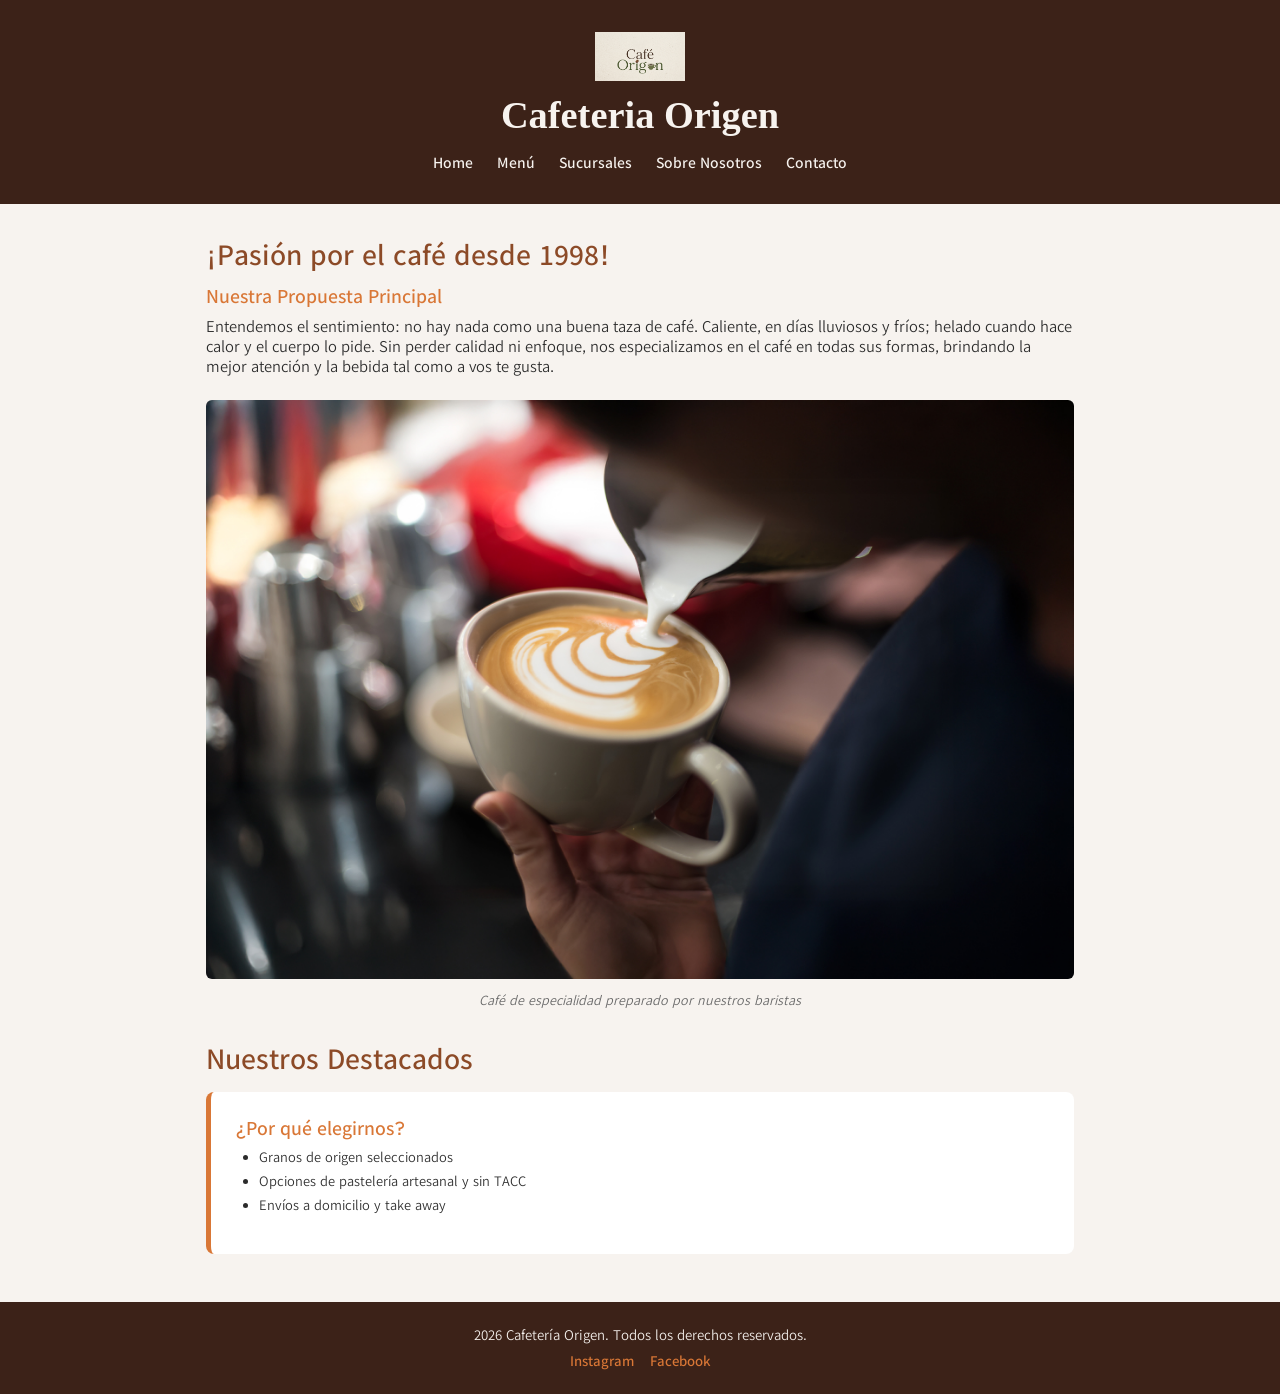
<file: MiProyectoCoder/index.html>
<!DOCTYPE html>
<html lang="es">
<head>
    <meta charset="UTF-8">
    <meta name="viewport" content="width=device-width, initial-scale=1.0">
    <link rel="stylesheet" href="styles/styles.css">
    <title>Cafeteria Origen</title>
</head>
<body>
    <header class="header-principal">
        <img src="images/logo.png" alt="Logo de Cafetería Origen">
        <h1>Cafeteria Origen</h1>
        <nav class="nav-principal">
            <ul class="nav-lista">
                <li><a class="nav-enlace" href="index.html">Home</a></li>
                <li><a class="nav-enlace" href="pages/menu.html">Menú</a></li>
                <li><a class="nav-enlace" href="pages/sucursales.html">Sucursales</a></li>
                <li><a class="nav-enlace" href="pages/sobre-nosotros.html">Sobre Nosotros</a></li>
                <li><a class="nav-enlace" href="pages/contacto.html">Contacto</a></li>
            </ul>
        </nav>
    </header>
    <main class="contenido-principal">
        <section class="seccion-contenido">
        <h2>¡Pasión por el café desde 1998!</h2>
        <article>
                <h3>Nuestra Propuesta Principal</h3>
        <p>
            Entendemos el sentimiento: no hay nada como una buena taza de café. Caliente, en días lluviosos y fríos;
            helado cuando hace calor y el cuerpo lo pide. Sin perder calidad ni enfoque, nos especializamos en el café
            en todas sus formas, brindando la mejor atención y la bebida tal como a vos te gusta.
        </p>
        <figure>
        <img src="images/cafebarista.jpg" alt="taza de cafe de especialidad con dibujo hecho con espuma de leche">
        <figcaption>Café de especialidad preparado por nuestros baristas</figcaption>
        </figure>
        </article>
        </section>
        
        <section class="seccion-contenido">
            <h2>Nuestros Destacados</h2>
            <article class="tarjeta-articulo">
                <h3>¿Por qué elegirnos?</h3>
                <ul>
                    <li>Granos de origen seleccionados</li>
                    <li>Opciones de pastelería artesanal y sin TACC</li>
                    <li>Envíos a domicilio y take away</li>
                </ul>
            </article>
        </section>
    </main>
<footer class="pie-pagina">
    <p>2026 Cafetería Origen. Todos los derechos reservados.</p>
    <ul>
        <li><a href="https://instagram.com" target="_blank">Instagram</a></li>
        <li><a href="https://facebook.com" target="_blank">Facebook</a></li>
    </ul>
</footer>
</body>
</html>
</file>
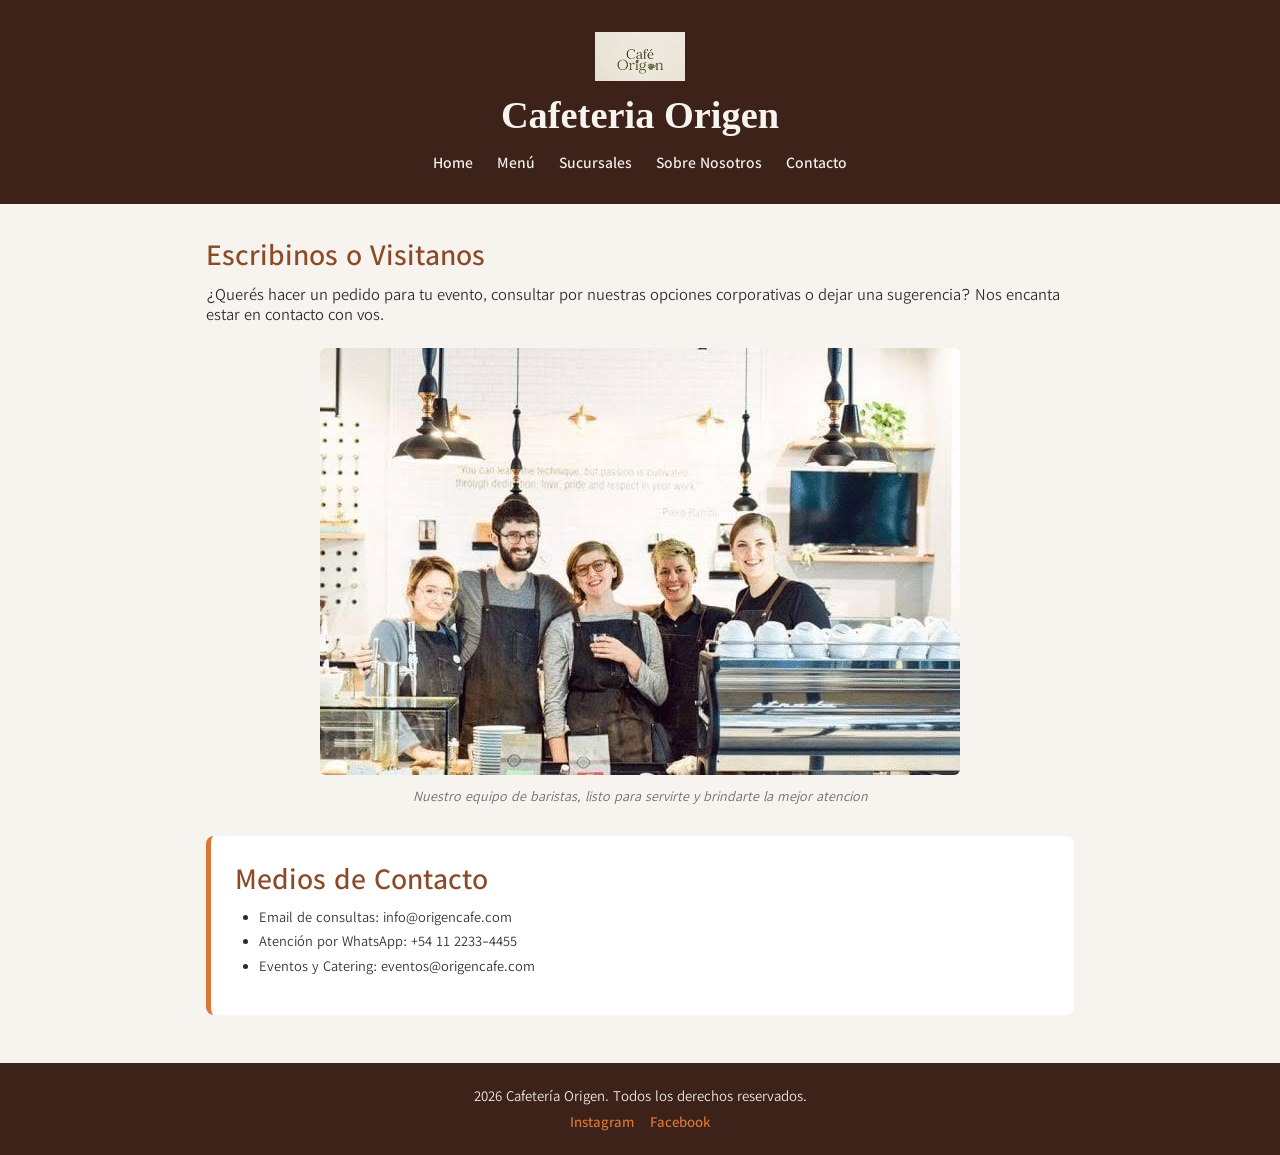
<file: MiProyectoCoder/pages/contacto.html>
<!DOCTYPE html>
<html lang="es">
<head>
    <meta charset="UTF-8">
    <meta name="viewport" content="width=device-width, initial-scale=1.0">
    <link rel="stylesheet" href="../styles/styles.css">
    <title>Cafeteria Origen - Contacto</title>
</head>
<body>
    <header class="header-principal">
        <img src="../images/logo.png" alt="Logo de Cafetería Origen">
        <h1>Cafeteria Origen</h1>
        <nav class="nav-principal">
            <ul class="nav-lista">
                <li><a class="nav-enlace" href="../index.html">Home</a></li>
                <li><a class="nav-enlace" href="menu.html">Menú</a></li>
                <li><a class="nav-enlace" href="sucursales.html">Sucursales</a></li>
                <li><a class="nav-enlace" href="sobre-nosotros.html">Sobre Nosotros</a></li>
                <li><a class="nav-enlace" href="contacto.html">Contacto</a></li>
            </ul>
        </nav>
    </header>

    <main class="contenido-principal">
        <section class="seccion-contenido">
            <h2>Escribinos o Visitanos</h2>
            <p>
                ¿Querés hacer un pedido para tu evento, consultar por nuestras opciones corporativas o dejar una sugerencia? Nos encanta estar en contacto con vos.
            </p>
            <figure>
                <img src="../images/contactanos.jfif" alt="Nuestro equipo de baristas">
                <figcaption>Nuestro equipo de baristas, listo para servirte y brindarte la mejor atencion</figcaption>
            </figure>
        </section>

        <section class="seccion-contenido">
            <article class="tarjeta-articulo">
            <h2>Medios de Contacto</h2>
            <ul>
                <li>Email de consultas: info@origencafe.com</li>
                <li>Atención por WhatsApp: +54 11 2233-4455</li>
                <li>Eventos y Catering: eventos@origencafe.com</li>
            </ul>
            </article>
        </section>
    </main>

    <footer class="pie-pagina">
        <p>2026 Cafetería Origen. Todos los derechos reservados.</p>
        <ul>
            <li><a href="https://instagram.com" target="_blank">Instagram</a></li>
            <li><a href="https://facebook.com" target="_blank">Facebook</a></li>
        </ul>
    </footer>
</body>
</html>
</file>
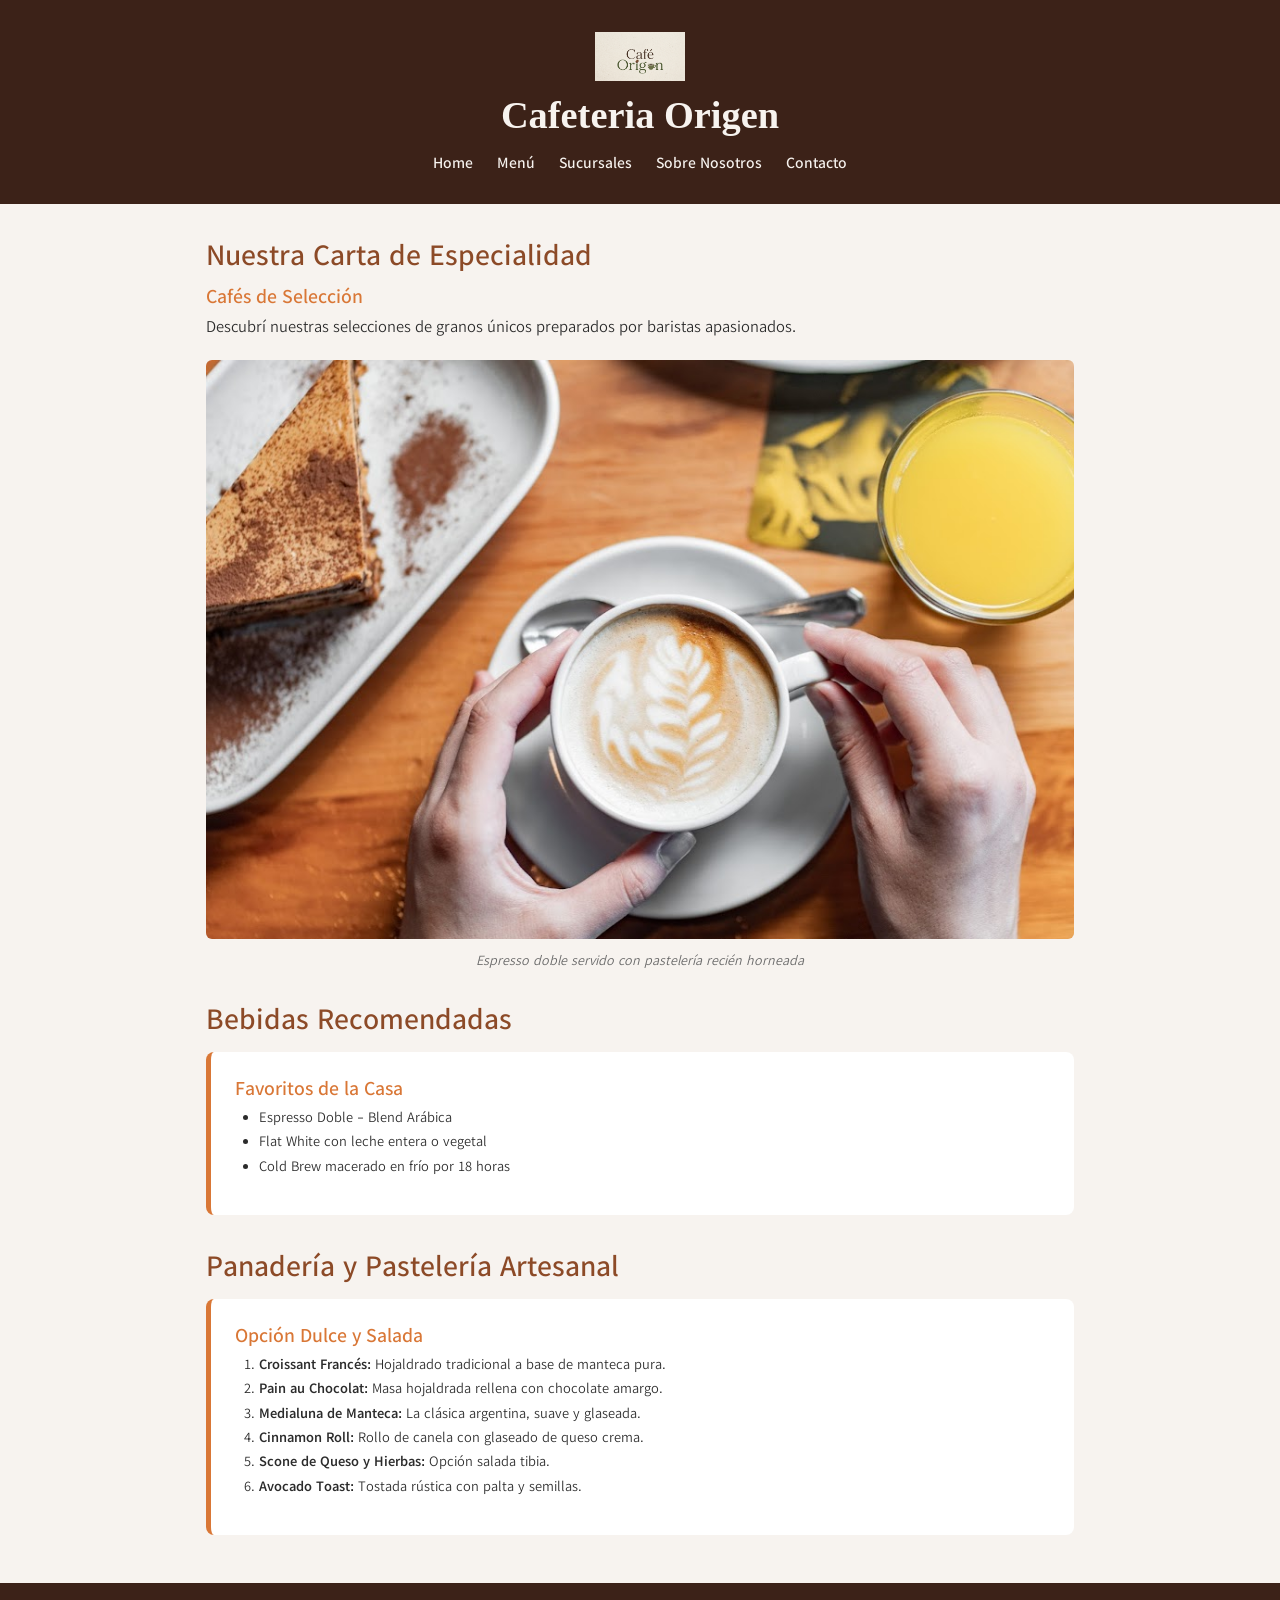
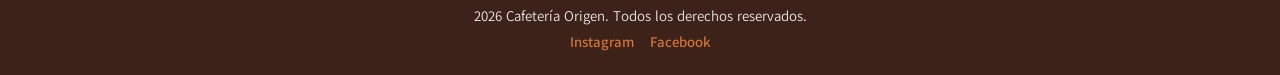
<file: MiProyectoCoder/pages/menu.html>
<!DOCTYPE html>
<html lang="es">
<head>
    <meta charset="UTF-8">
    <meta name="viewport" content="width=device-width, initial-scale=1.0">
    <link rel="stylesheet" href="../styles/styles.css">
    <title>Cafeteria Origen - Menú</title>
</head>
<body>
    <header class="header-principal">
        <img src="../images/logo.png" alt="Logo de Cafetería Origen">
        <h1>Cafeteria Origen</h1>
        <nav class="nav-principal">
            <ul class="nav-lista">
                <li><a class="nav-enlace" href="../index.html">Home</a></li>
                <li><a class="nav-enlace" href="menu.html">Menú</a></li>
                <li><a class="nav-enlace" href="sucursales.html">Sucursales</a></li>
                <li><a class="nav-enlace" href="sobre-nosotros.html">Sobre Nosotros</a></li>
                <li><a class="nav-enlace" href="contacto.html">Contacto</a></li>
            </ul>
        </nav>
    </header>

<main class="contenido-principal">
        <section class="seccion-contenido">
            <h2>Nuestra Carta de Especialidad</h2>
            <article>
                <h3>Cafés de Selección</h3>
                <p>Descubrí nuestras selecciones de granos únicos preparados por baristas apasionados.</p>
                <figure>
                    <img src="../images/cafe-con-pasteleria.jpg" alt="Taza de café expreso servido junto a un croissant recién horneado">
                    <figcaption>Espresso doble servido con pastelería recién horneada</figcaption>
                </figure>
            </article>
        </section>

        <section class="seccion-contenido">
            <h2>Bebidas Recomendadas</h2>
            <article class="tarjeta-articulo">
                <h3>Favoritos de la Casa</h3>
                <ul>
                    <li>Espresso Doble - Blend Arábica</li>
                    <li>Flat White con leche entera o vegetal</li>
                    <li>Cold Brew macerado en frío por 18 horas</li>
                </ul>
            </article>
        </section>

        <section class="seccion-contenido">
            <h2>Panadería y Pastelería Artesanal</h2>
            <article class="tarjeta-articulo">
                <h3>Opción Dulce y Salada</h3>
                <ol>
                    <li><strong>Croissant Francés:</strong> Hojaldrado tradicional a base de manteca pura.</li>
                    <li><strong>Pain au Chocolat:</strong> Masa hojaldrada rellena con chocolate amargo.</li>
                    <li><strong>Medialuna de Manteca:</strong> La clásica argentina, suave y glaseada.</li>
                    <li><strong>Cinnamon Roll:</strong> Rollo de canela con glaseado de queso crema.</li>
                    <li><strong>Scone de Queso y Hierbas:</strong> Opción salada tibia.</li>
                    <li><strong>Avocado Toast:</strong> Tostada rústica con palta y semillas.</li>
                </ol>
            </article>
        </section>
    </main>

    <footer class="pie-pagina">
        <p>2026 Cafetería Origen. Todos los derechos reservados.</p>
        <ul>
            <li><a href="https://instagram.com" target="_blank">Instagram</a></li>
            <li><a href="https://facebook.com" target="_blank">Facebook</a></li>
        </ul>
    </footer>
</body>
</html>
</file>
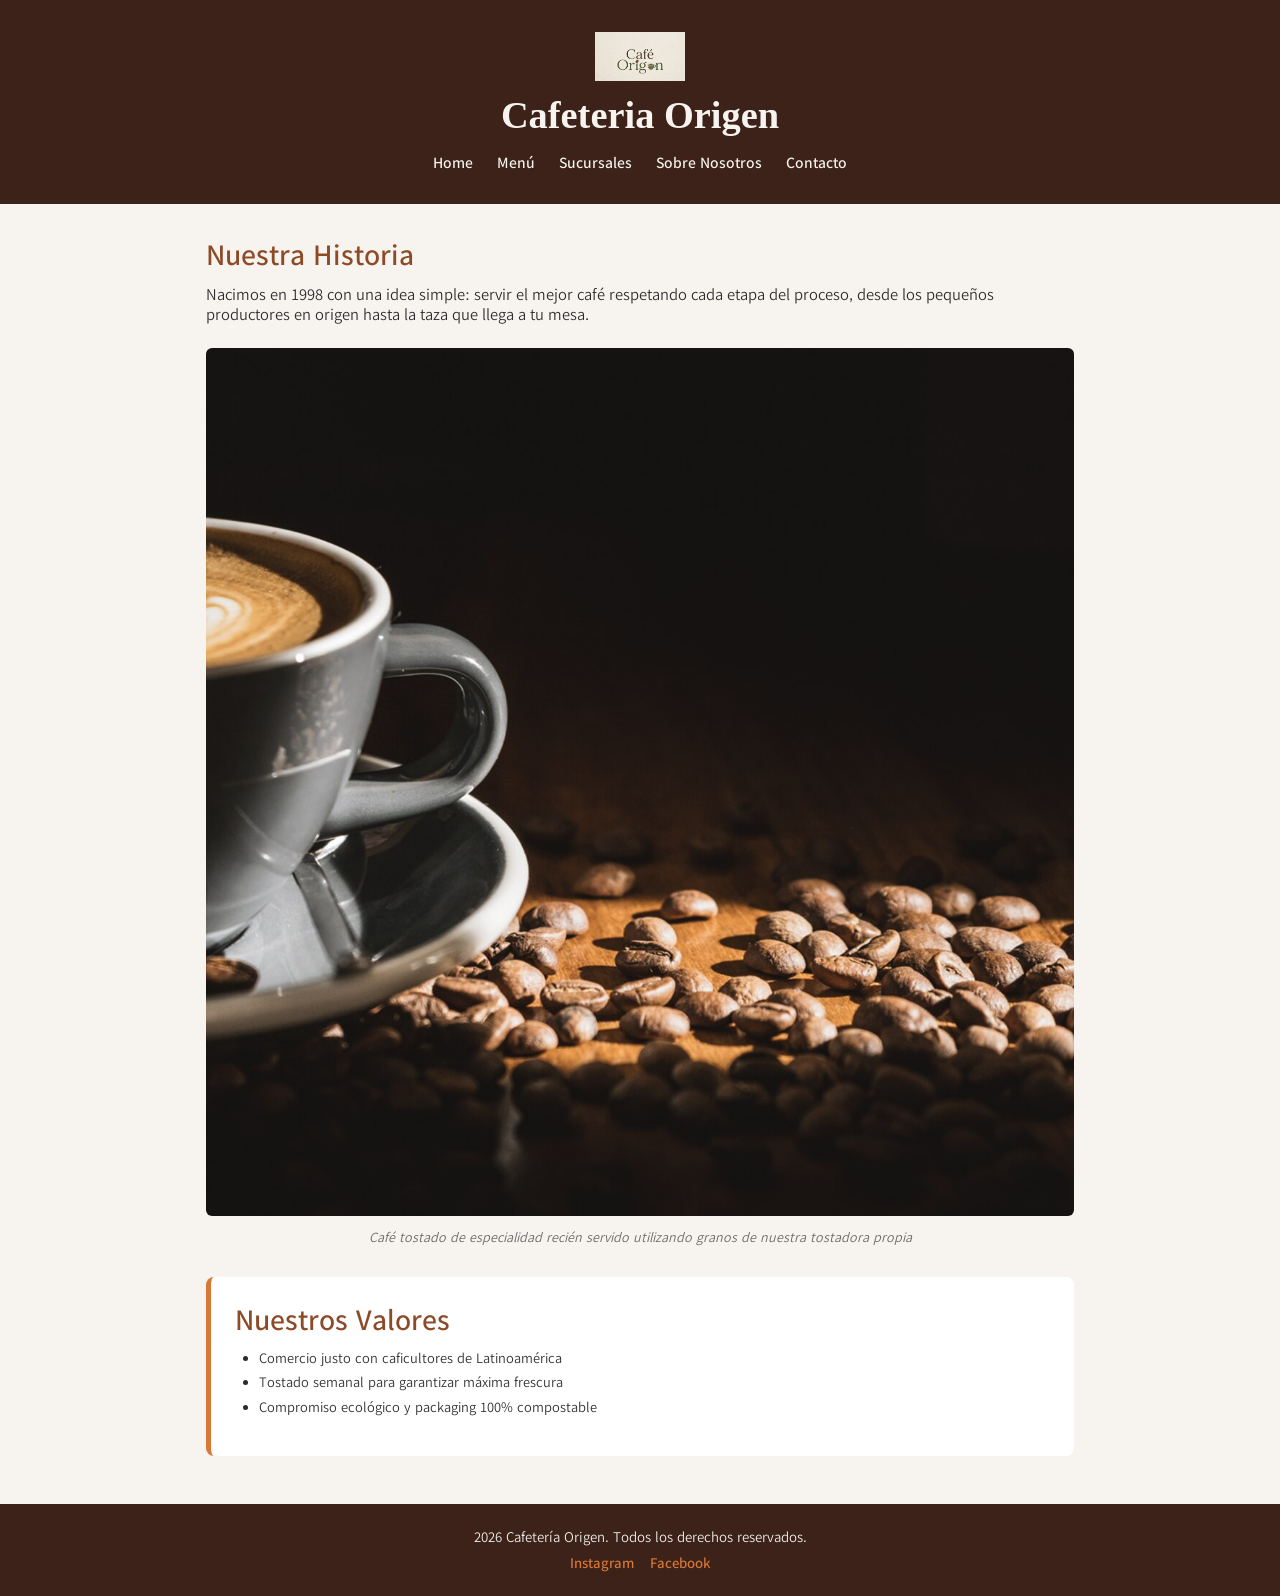
<file: MiProyectoCoder/pages/sobre-nosotros.html>
<!DOCTYPE html>
<html lang="es">
<head>
    <meta charset="UTF-8">
    <meta name="viewport" content="width=device-width, initial-scale=1.0">
    <link rel="stylesheet" href="../styles/styles.css">
    <title>Cafeteria Origen - Sobre Nosotros</title>
</head>
<body>
    <header class="header-principal">
        <img src="../images/logo.png" alt="Logo de Cafetería Origen">
        <h1>Cafeteria Origen</h1>
        <nav class="nav-principal">
            <ul class="nav-lista">
                <li><a class="nav-enlace" href="../index.html">Home</a></li>
                <li><a class="nav-enlace" href="menu.html">Menú</a></li>
                <li><a class="nav-enlace" href="sucursales.html">Sucursales</a></li>
                <li><a class="nav-enlace" href="sobre-nosotros.html">Sobre Nosotros</a></li>
                <li><a class="nav-enlace" href="contacto.html">Contacto</a></li>
            </ul>
        </nav>
    </header>

    <main class="contenido-principal">
        <section class="seccion-contenido">
            <h2>Nuestra Historia</h2>
            <p>
                Nacimos en 1998 con una idea simple: servir el mejor café respetando cada etapa del proceso, desde los pequeños productores en origen hasta la taza que llega a tu mesa.
            </p>
            <figure>
                <img src="../images/cafe-barista-sobre-nosotros.jpg" alt="Taza de cafe con granos de cafe">
                <figcaption>Café tostado de especialidad recién servido utilizando granos de nuestra tostadora propia</figcaption>
            </figure>
        </section>

        <section class="seccion-contenido">
            <article class="tarjeta-articulo">
            <h2>Nuestros Valores</h2>
            <ul>
                <li>Comercio justo con caficultores de Latinoamérica</li>
                <li>Tostado semanal para garantizar máxima frescura</li>
                <li>Compromiso ecológico y packaging 100% compostable</li>
            </ul>
            </article>
        </section>
    </main>

    <footer class="pie-pagina">
        <p>2026 Cafetería Origen. Todos los derechos reservados.</p>
        <ul>
            <li><a href="https://instagram.com" target="_blank">Instagram</a></li>
            <li><a href="https://facebook.com" target="_blank">Facebook</a></li>
        </ul>
    </footer>
</body>
</html>
</file>
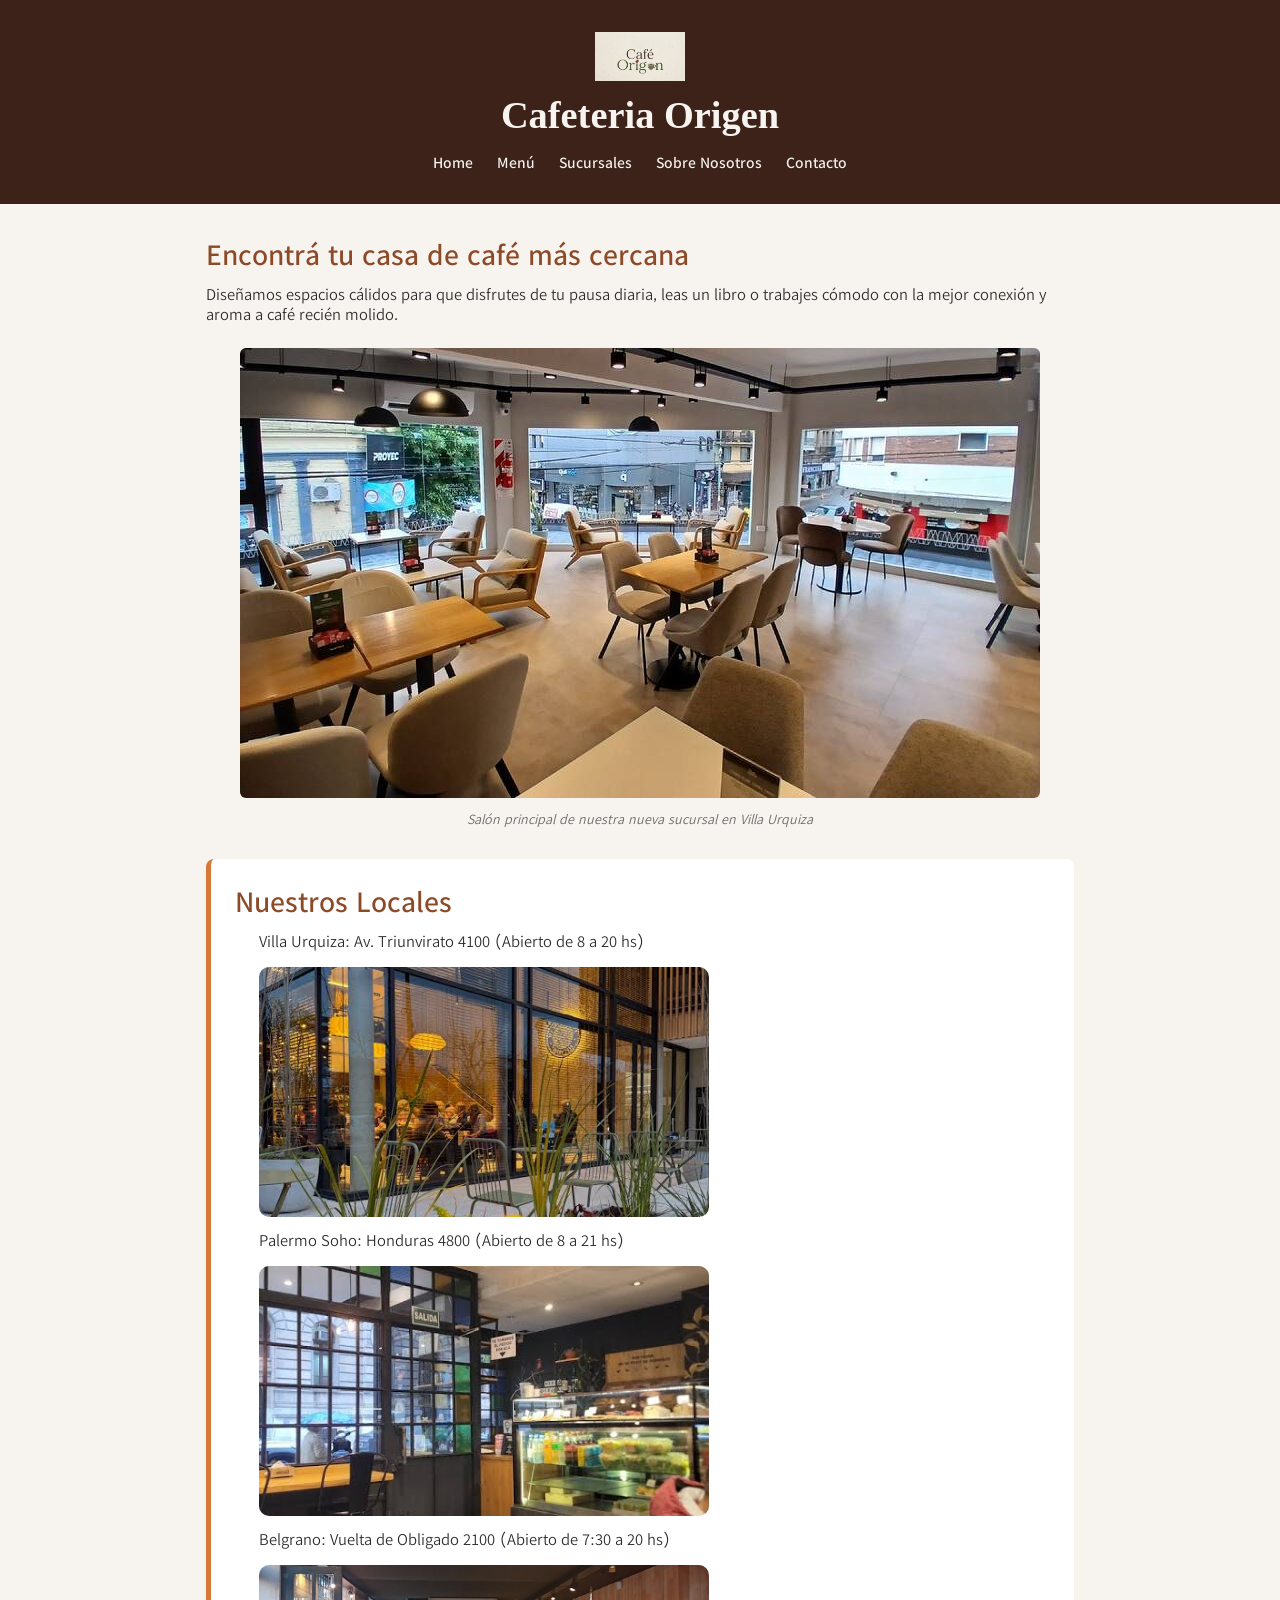
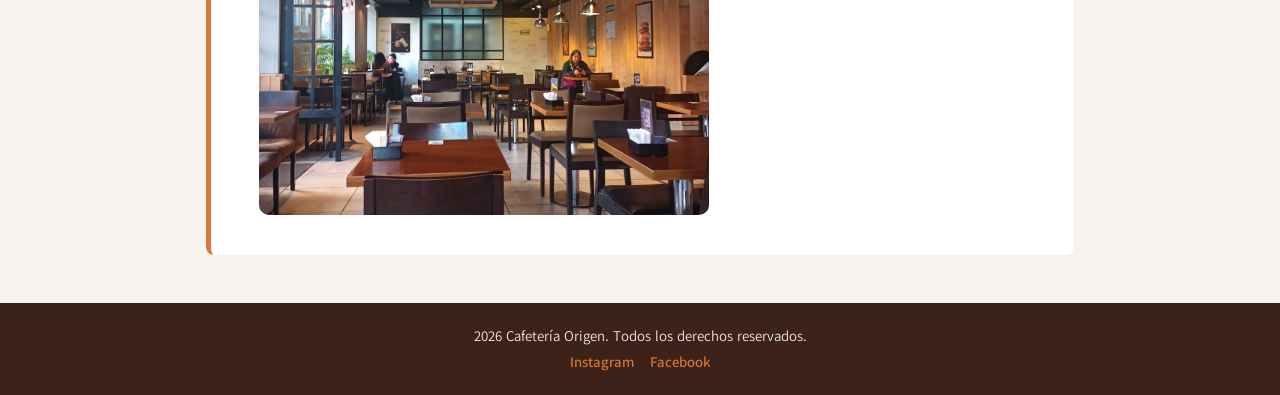
<file: MiProyectoCoder/pages/sucursales.html>
<!DOCTYPE html>
<html lang="es">
<head>
    <meta charset="UTF-8">
    <meta name="viewport" content="width=device-width, initial-scale=1.0">
    <link rel="stylesheet" href="../styles/styles.css">
    <title>Cafeteria Origen - Sucursales</title>
</head>
<body>
    <header class="header-principal">
        <img src="../images/logo.png" alt="Logo de Cafetería Origen">
        <h1>Cafeteria Origen</h1>
        <nav class="nav-principal">
            <ul class="nav-lista">
                <li><a class="nav-enlace" href="../index.html">Home</a></li>
                <li><a class="nav-enlace" href="menu.html">Menú</a></li>
                <li><a class="nav-enlace" href="sucursales.html">Sucursales</a></li>
                <li><a class="nav-enlace" href="sobre-nosotros.html">Sobre Nosotros</a></li>
                <li><a class="nav-enlace" href="contacto.html">Contacto</a></li>
            </ul>
        </nav>
    </header>

    <main class="contenido-principal">
        <section class="seccion-contenido">
            <article>
                <h2>Encontrá tu casa de café más cercana</h2>
                <p>
                    Diseñamos espacios cálidos para que disfrutes de tu pausa diaria, leas un libro o trabajes cómodo con la mejor conexión y aroma a café recién molido.
                </p>
                <figure>
                    <img src="../images/salon-principal-urquiza.jpg" alt="Interior acogedor de la sucursal de cafe con mesas de madera">
                    <figcaption>Salón principal de nuestra nueva sucursal en Villa Urquiza</figcaption>
                </figure>
            </article>
        </section>

        <section class="seccion-contenido">
            <article class="tarjeta-articulo">
            <h2>Nuestros Locales</h2>
            <ul class="lista-sucursal">
                <li>Villa Urquiza: Av. Triunvirato 4100 (Abierto de 8 a 20 hs)</li>
                <img src="../images/sucursal-villa-urquiza.jfif" alt="sucursal de Villa Urquiza ubicada en Av. Triunvirato 4100">
                <li>Palermo Soho: Honduras 4800 (Abierto de 8 a 21 hs)</li>
                <img src="../images/sucursal-palermo.jfif" alt="sucursal de Palermo ubicada en Honduras 4800">
                <li>Belgrano: Vuelta de Obligado 2100 (Abierto de 7:30 a 20 hs)</li>
                <img src="../images/sucursal-belgrano.jpg" alt="sucursal de Belgrano ubicada en Vuelta de Obligado 2100">
            </ul>
            </article>
        </section>
    </main>

    <footer class="pie-pagina">
        <p>2026 Cafetería Origen. Todos los derechos reservados.</p>
        <ul>
            <li><a href="https://instagram.com" target="_blank">Instagram</a></li>
            <li><a href="https://facebook.com" target="_blank">Facebook</a></li>
        </ul>
    </footer>
</body>
</html>
</file>
<file: MiProyectoCoder/styles/styles.css>
@import url('https://fonts.googleapis.com/css2?family=BJCree:wght@400;500;600;700&family=Kedebideri:wght@400;500;600;700;800;900&display=swap');

* {
    margin: 0;
    padding: 0;
    box-sizing: border-box;
}

body {
    font-family: 'Kedebideri', 'Poppins', sans-serif;
    font-size: 14px;
    line-height: normal;
    color: #2b2b2b;
    background-color: #f7f3ef;
}

h1 {
    font-family: 'BJCree', serif;
    font-size: 2.4rem;
    font-weight: 700;
    color: #3c2218; /* Primario: Café Oscuro HEX */
    margin-bottom: 0.5rem;
}

h2 {
    font-family: 'Kedebideri', serif;
    font-size: 1.8rem;
    font-weight: 600;
    color: #8c4a27; /* Secundario: Terracota HEX */
    margin-bottom: 0.75rem;
}

h3 {
    font-family: 'Kedebideri', sans-serif;
    font-size: 1.2rem;
    font-weight: 600;
    color: #d97736; /* Acento: Caramelo HEX */
    margin-bottom: 0.5rem;
}

p {
    font-size: 1rem;
    font-weight: 400;
    margin-bottom: 1rem;
    color: #2b2b2b;
}

.header-principal {
    background-color: #3c2218; /* Primario HEX */
    color: #f7f3ef;
    padding: 2rem 1rem;
    text-align: center;
}

.header-principal h1 {
    color: #f7f3ef;
}

.header-principal img {
    max-width: 90px;
    height: auto;
    margin-bottom: 0.5rem;
}

.nav-principal {
    margin-top: 1rem;
}

.nav-lista {
    list-style: none;
    display: flex;
    justify-content: center;
    gap: 1.5rem;
    flex-wrap: wrap;
}

.nav-enlace {
    color: #f7f3ef;
    text-decoration: none;
    font-weight: 600;
    font-size: 0.95rem;
}

.nav-enlace:hover {
    color: #d97736;
}

.contenido-principal {
    max-width: 900px;
    margin: 2rem auto;
    padding: 0 1rem;
}

.seccion-contenido {
    margin-bottom: 2rem;
}

.tarjeta-articulo {
    background-color: #ffffff;
    padding: 1.5rem;
    border-radius: 8px;
    border-left: 5px solid #d97736; /* Borde de acento HEX */
    margin-top: 1rem;
}

.tarjeta-articulo ul, 
.tarjeta-articulo ol {
    margin-left: 1.5rem;
    margin-bottom: 1rem;
}

.tarjeta-articulo li {
    margin-bottom: 0.4rem;
}

figure {
    margin: 1.5rem 0;
    text-align: center;
}

figure img {
    max-width: 100%;
    height: auto;
    border-radius: 6px;
}

figcaption {
    font-size: 0.85rem;
    color: #666666;
    font-style: italic;
    margin-top: 0.5rem;
}

.pie-pagina {
    background-color: #3c2218;
    color: #f7f3ef;
    text-align: center;
    padding: 1.5rem 1rem;
    margin-top: 3rem;
}

.pie-pagina p {
    color: #f7f3ef;
    font-size: 0.9rem;
    margin-bottom: 0.5rem;
}

.pie-pagina ul {
    list-style: none;
    display: flex;
    justify-content: center;
    gap: 1rem;
}

.pie-pagina a {
    color: #d97736;
    text-decoration: none;
    font-size: 0.9rem;
    font-weight: 600;
}

.pie-pagina a:hover {
    text-decoration: underline;
}

.lista-sucursal {
    list-style: none;
    padding-left: 0;
    margin-left: 0;
    font-size: 16px;
}

.lista-sucursal li {
    margin-bottom: 1rem;
}


.tarjeta-articulo img {
    width: 100%;
    max-width: 450px;
    height: 250px;
    object-fit: cover;
    border-radius: 10px;
    display: block;
    margin: 0.8rem 0;
}
</file>
